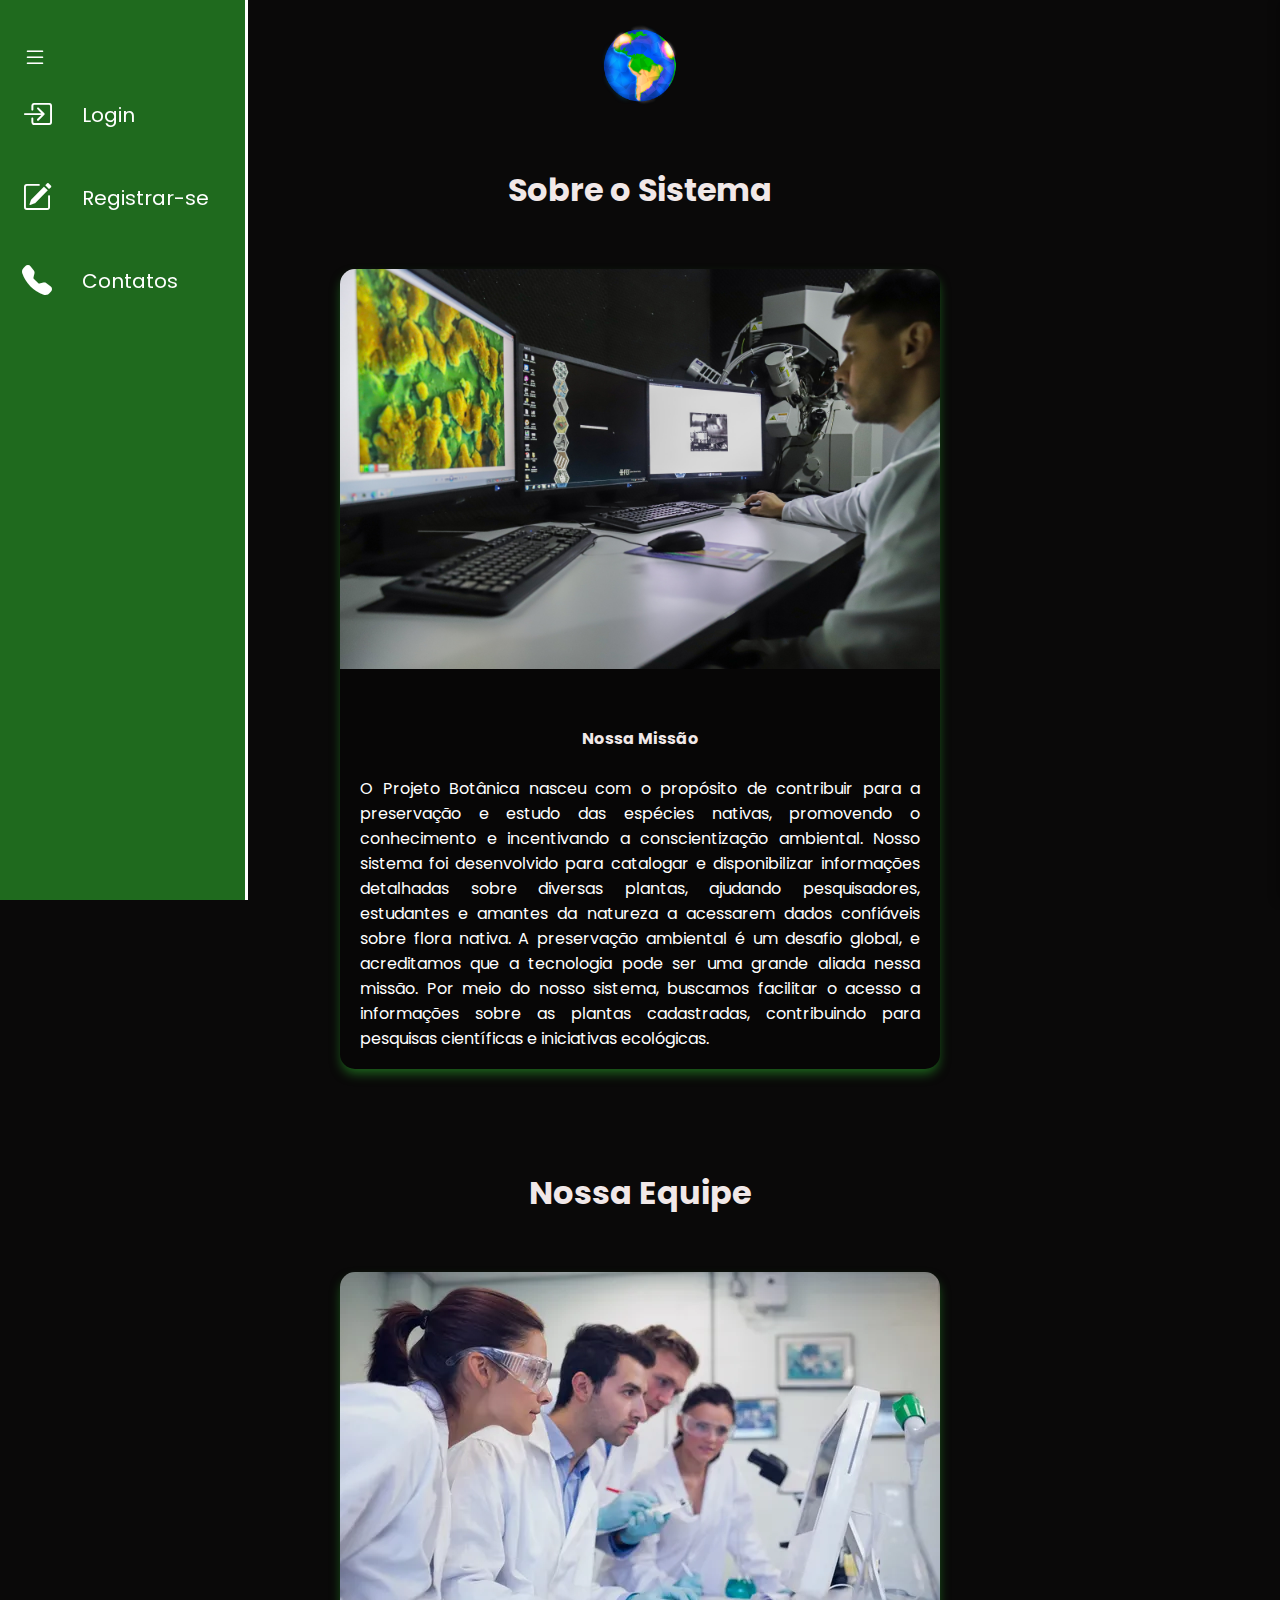
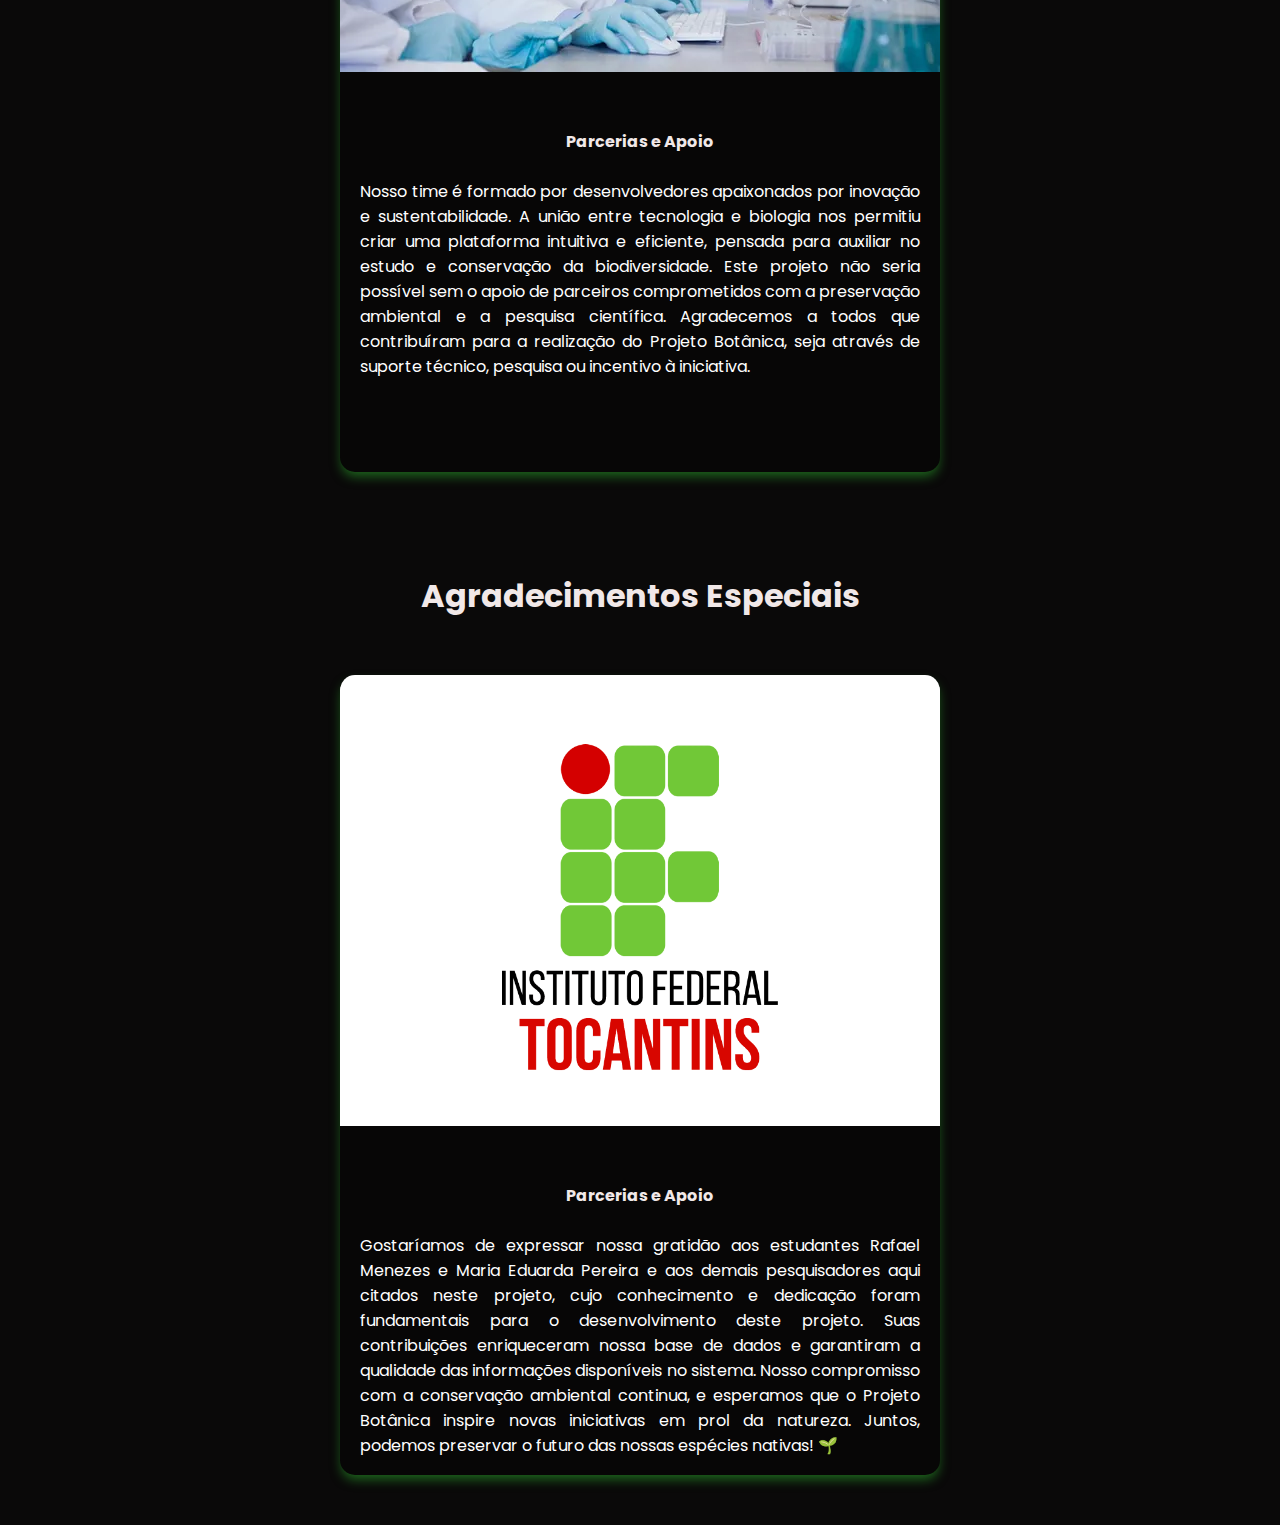
<file: index.html>
<!DOCTYPE html>
<html lang="pt-BR">
<head>
    <meta charset="UTF-8">
    <meta name="viewport" content="width=device-width, initial-scale=1.0">
    <title>Sobre o Projeto</title>
    <link rel="preconnect" href="https://fonts.googleapis.com">
    <link rel="preconnect" href="https://fonts.gstatic.com" crossorigin>
    <link href="https://fonts.googleapis.com/css2?family=Poppins:ital,wght@0,100;0,200;0,300;0,400;0,500;0,600;0,700;0,800;0,900;1,100;1,200;1,300;1,400;1,500;1,600;1,700;1,800;1,900&display=swap" rel="stylesheet">
    <link rel="stylesheet" href="https://cdn.jsdelivr.net/npm/bootstrap-icons@1.11.3/font/bootstrap-icons.min.css">
    <link rel="stylesheet" href="inicio.css">
</head>
<body>
<header>
    <nav class="menu-lateral">
        <div class="btn-expandir">
            <i class="bi bi-list"></i>
        </div>
        <ul>
            <li class="item-menu">
                <a href="pages/login.html">
                    <span class="icon"><i class="bi bi-box-arrow-in-right"></i></span>
                    <span class="texto">Login</span>
                </a>
            </li>
            <li class="item-menu">
                <a href="pages/cadastro.html">
                    <span class="icon"><i class="bi bi-pencil-square"></i></span>
                    <span class="texto">Registrar-se</span>
                </a>
            </li>               
            <li class="item-menu">
                <a href="#">
                    <span class="icon"><i class="bi bi-telephone-fill"></i></span>
                    <span class="texto">Contatos</span>
                </a>
            </li>
        </ul>
    </nav>
</header>
<img src="icons/outralogo.png" alt="Logo" class="logo">
    <h1>Sobre o Sistema</h1>
    <section> 
        <div class="card card1">
            <img src="assets/imgsistema.jpg" alt="Girassol">
            <h2>Nossa Missão</h2>
            <p>
                O Projeto Botânica nasceu com o propósito de contribuir para a preservação e estudo das espécies nativas, promovendo o conhecimento e incentivando a conscientização ambiental. Nosso sistema foi desenvolvido para catalogar e 
                disponibilizar informações detalhadas sobre diversas plantas, ajudando pesquisadores, estudantes e amantes da natureza a acessarem dados confiáveis sobre flora nativa.
                A preservação ambiental é um desafio global, e acreditamos que a tecnologia pode ser uma grande aliada nessa missão. Por meio do nosso sistema, buscamos facilitar o acesso a informações sobre as plantas cadastradas,
                contribuindo para pesquisas científicas e iniciativas ecológicas.
            </p>
        </div>
        <h1>Nossa Equipe</h1>
        <div class="card card2">
            <img src="assets/pesquisadores.jpg" alt="Girassol">
            <h2>Parcerias e Apoio</h2>
            <p>
                Nosso time é formado por desenvolvedores apaixonados por inovação e sustentabilidade. A união entre tecnologia e biologia nos permitiu criar uma plataforma intuitiva e eficiente,
                pensada para auxiliar no estudo e conservação da biodiversidade. Este projeto não seria possível sem o apoio de parceiros comprometidos com a preservação ambiental e a pesquisa científica. 
                Agradecemos a todos que contribuíram para a realização do Projeto Botânica, seja através de suporte técnico, pesquisa ou incentivo à iniciativa.
            </p>
        </div>
        <h1>Agradecimentos Especiais</h1>
        <div class="card card3">
            <img src="assets/ifto.webp" alt="Girassol">
            <h2>Parcerias e Apoio</h2>
            <p>
                Gostaríamos de expressar nossa gratidão aos estudantes Rafael Menezes e Maria Eduarda Pereira e aos demais pesquisadores aqui citados neste projeto, cujo conhecimento e dedicação foram fundamentais para o desenvolvimento deste projeto. 
                Suas contribuições enriqueceram nossa base de dados e garantiram a qualidade das informações disponíveis no sistema. Nosso compromisso com a conservação ambiental continua,
                e esperamos que o Projeto Botânica inspire novas iniciativas em prol da natureza. Juntos, podemos preservar o futuro das nossas espécies nativas! 🌱
            </p>
        </div>
    <section>
        <aside id="contatos-aside" class="aside-contatos">
            <div class="aside-content">
                <span id="close-aside" class="close-btn">&times;</span>
                <h2>Entre em Contato</h2>
                <p>Email: botanica@projeto.com</p>
                <p>Telefone: (63) 4002-8922</p>
                <p>Redes sociais: @botanica_ambiental</p>
            </div>
        </aside>
        <script>
            document.addEventListener("DOMContentLoaded", function () {
                const contatosLink = document.querySelector('.item-menu a .bi-telephone-fill').parentElement; 
                const asideContatos = document.getElementById("contatos-aside");
                const closeAside = document.getElementById("close-aside");
        
                contatosLink.addEventListener("click", function (event) {
                    event.preventDefault();
                    asideContatos.classList.toggle("active");
                });
        
                closeAside.addEventListener("click", function () {
                    asideContatos.classList.remove("active");
                });
        
                document.addEventListener("click", function (event) {
                    if (!asideContatos.contains(event.target) && !contatosLink.contains(event.target)) {
                        asideContatos.classList.remove("active");
                    }
                });
            });
        </script>   
</body>
</html>
</file>
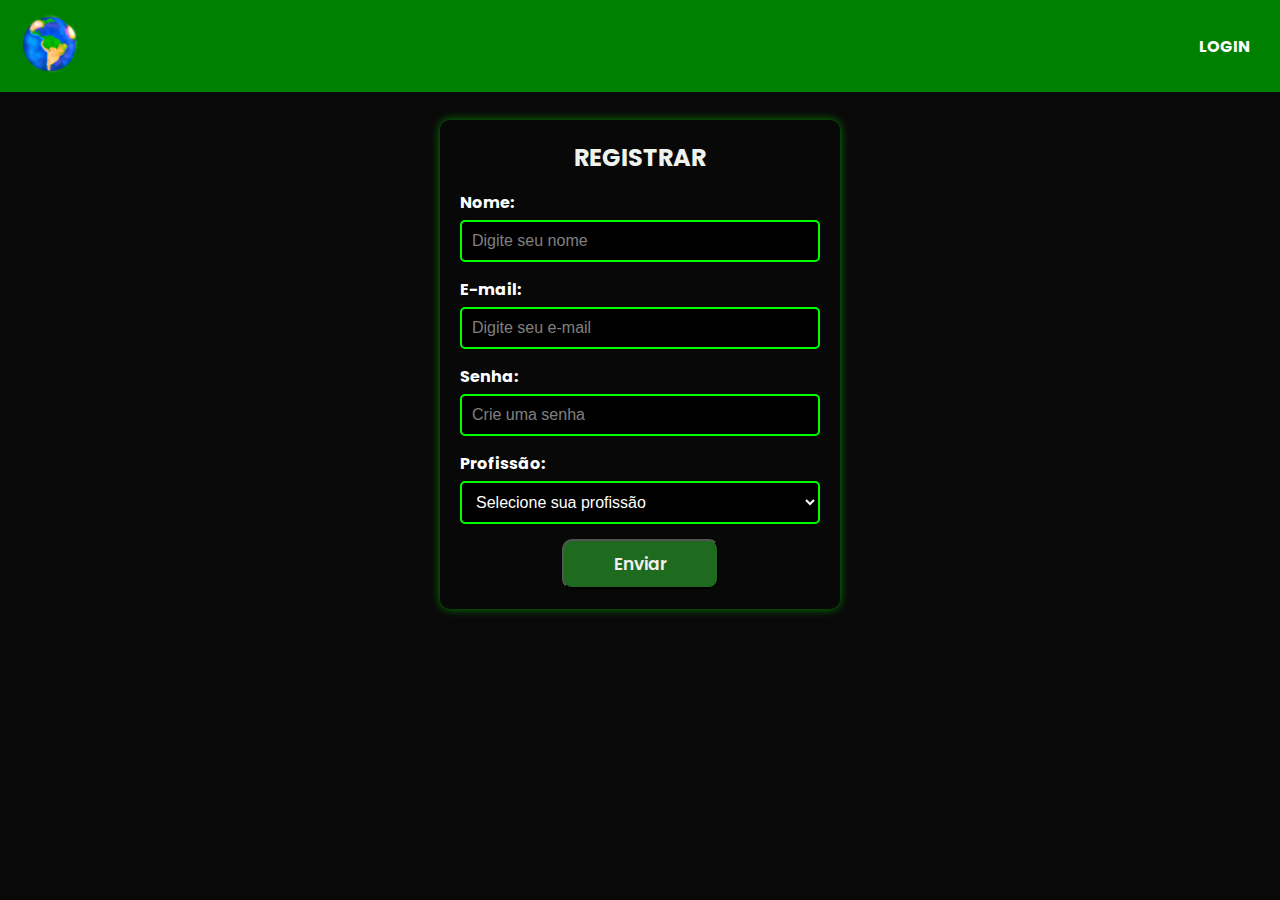
<file: pages/cadastro.html>
<!DOCTYPE html>
<html lang="pt-br">
<head>
    <meta charset="UTF-8">
    <meta name="viewport" content="width=device-width, initial-scale=1.0">
    <title>Registrar-se</title>
    <link rel="preconnect" href="https://fonts.googleapis.com">
    <link rel="preconnect" href="https://fonts.gstatic.com" crossorigin>
    <link href="https://fonts.googleapis.com/css2?family=Poppins:ital,wght@0,100;0,200;0,300;0,400;0,500;0,600;0,700;0,800;0,900;1,100;1,200;1,300;1,400;1,500;1,600;1,700;1,800;1,900&display=swap" rel="stylesheet">
    <link rel="stylesheet" href="../styles/cadastroLogin.css">
</head>
<body>

    <div class="navbar">
        <img src="../icons/outralogo.png" alt="Logo" class="logo">
        <div class="menu">
            <a href="login.html">Login</a>
        </div>
    </div>

    <div class="content">
        <div class="form-container">
            <h2>REGISTRAR</h2>
            <form action="./login.html" method="get">
                <div class="form-group">
                    <label for="nome">Nome:</label>
                    <input type="text" id="nome" name="nome" placeholder="Digite seu nome" required>
                </div>

                <div class="form-group">
                    <label for="email">E-mail:</label>
                    <input type="email" id="email" name="email" placeholder="Digite seu e-mail" required>
                </div>

                <div class="form-group">
                    <label for="senha">Senha:</label>
                    <input type="password" id="senha" placeholder="Crie uma senha">
                </div> 

                <div class="form-group">
                    <label for="profissao">Profissão:</label>
                    <select id="profissao" name="profissao" required>
                        <option value="" disabled selected>Selecione sua profissão</option>
                        <option value="biologo">Biologo</option>
                        <option value="cientista">Cientista</option>
                        <option value="pesquisador">Pesquisador</option>
                        <option value="desenvolvedor">Desenvolvedor</option>
                        <option value="visitante">Visitante</option>
                    </select>
                </div>
                <button class="botao">Enviar</button>
            </form>
        </div>
    </div>
</body>
</html>
</file>
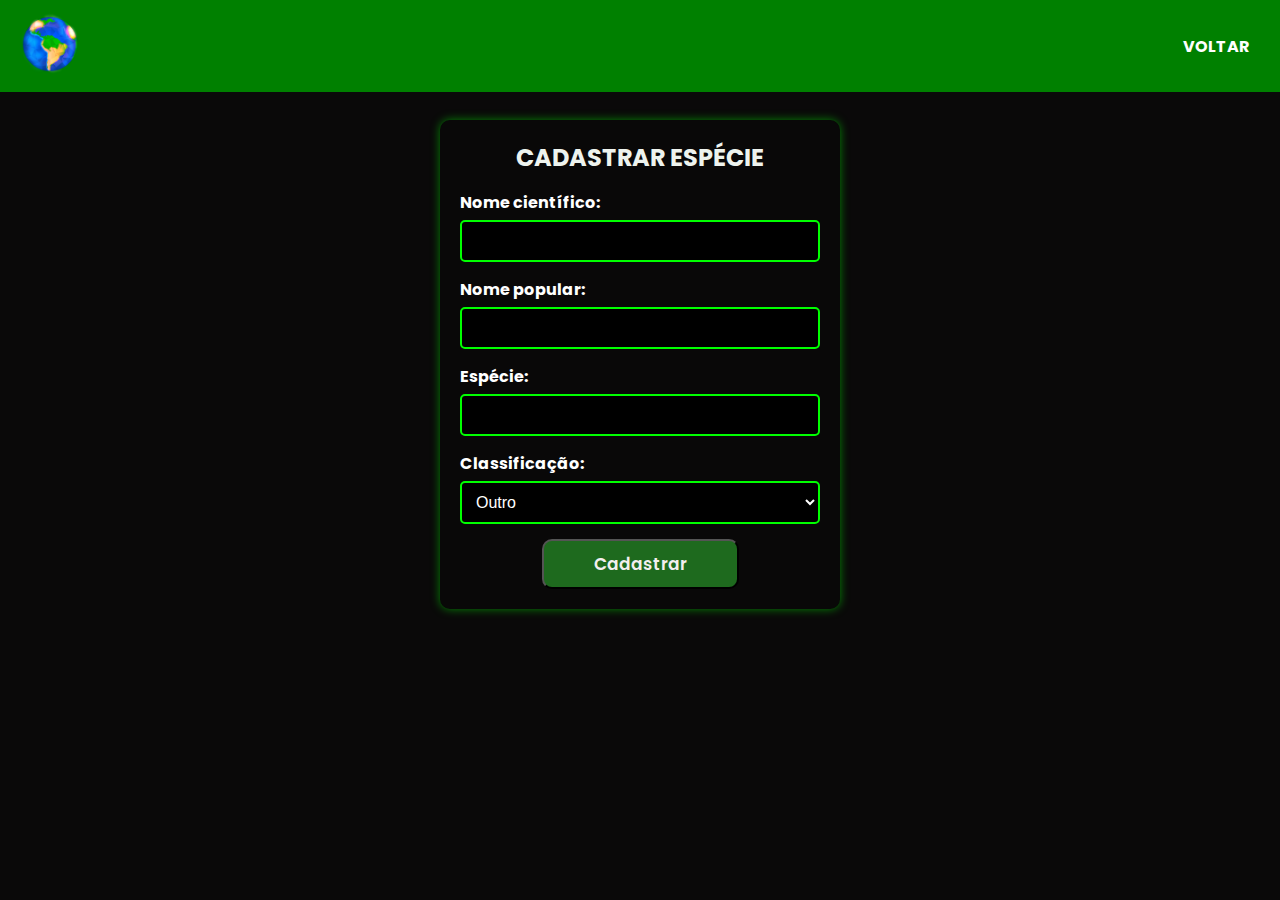
<file: pages/cadPlantas.html>
<!DOCTYPE html>
<html lang="pt-br">
<head>
    <meta charset="UTF-8">
    <meta name="viewport" content="width=device-width, initial-scale=1.0">
    <title>CADASTRAR ESPÉCIE</title>
    <link rel="preconnect" href="https://fonts.googleapis.com">
    <link rel="preconnect" href="https://fonts.gstatic.com" crossorigin>
    <link href="https://fonts.googleapis.com/css2?family=Poppins:ital,wght@0,100;0,200;0,300;0,400;0,500;0,600;0,700;0,800;0,900;1,100;1,200;1,300;1,400;1,500;1,600;1,700;1,800;1,900&display=swap" rel="stylesheet">
    <link rel="stylesheet" href="../styles/cadastroLogin.css">
</head>
<body>

    <div class="navbar">
        <img src="../icons/outralogo.png" alt="Logo" class="logo">
        <div class="menu">
            <a href="./main.html">voltar</a>
        </div>
    </div>

    <div class="content">
        <div class="form-container">
            <h2>CADASTRAR ESPÉCIE</h2>
            <form action="./main.html" method="get">
                <div class="form-group">
                    <label for="nome-cientifico">Nome científico:</label>
                    <input type="text" id="nome" name="nome">
                </div>

                <div class="form-group">
                    <label for="nome-popular">Nome popular:</label>
                    <input type="text" id="popular" name="nome">
                </div>

                <div class="form-group">
                    <label for="especie">Espécie:</label>
                    <input type="text" id="espécie">
                </div> 

                <div class="form-group">
                    <label for="classificacao">Classificação:</label>
                    <select id="classificacao" name="classificacao">
                        <option value="briofita">Briófitas</option>
                        <option value="Pteridófitas ">Pteridófitas </option>
                        <option value="Gimnospermas ">Gimnospermas </option>
                        <option value="Angiospermas">Angiospermas</option>
                        <option value=""selected>Outro</option>
                    </select>
                </div>
                <button class="botao">Cadastrar</button>
            </form>
        </div>
    </div>
</body>
</html>
</file>
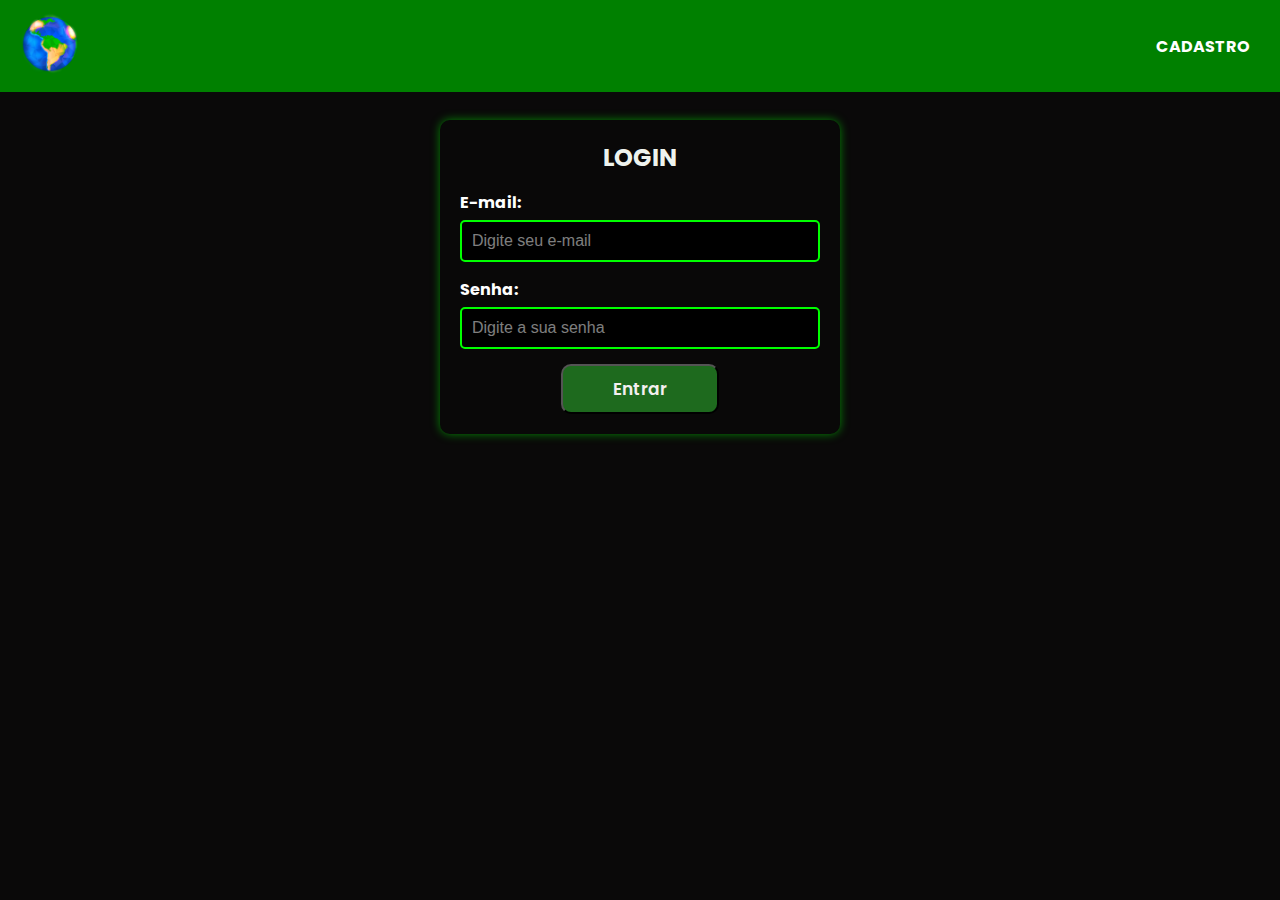
<file: pages/login.html>
<!DOCTYPE html>
<html lang="pt-br">
<head>
    <meta charset="UTF-8">
    <meta name="viewport" content="width=device-width, initial-scale=1.0">
    <title>Login Botânica</title>
    <link rel="preconnect" href="https://fonts.googleapis.com">
    <link rel="preconnect" href="https://fonts.gstatic.com" crossorigin>
    <link href="https://fonts.googleapis.com/css2?family=Poppins:ital,wght@0,100;0,200;0,300;0,400;0,500;0,600;0,700;0,800;0,900;1,100;1,200;1,300;1,400;1,500;1,600;1,700;1,800;1,900&display=swap" rel="stylesheet">
    <link rel="stylesheet" href="../styles/cadastroLogin.css">
</head>
<body>

    <div class="navbar">
        <img src="../icons/outralogo.png" alt="Logo" class="logo">
        <div class="menu">
            <a href="cadastro.html">CADASTRO</a>
        </div>
    </div>

    <div class="content">
        <div class="form-container">
            <h2>LOGIN</h2>
            <form action="#" method="POST">
                <div class="form-group">
                    <label for="email">E-mail:</label>
                    <input type="email" id="email" name="email" placeholder="Digite seu e-mail" required>
                </div>

                <div class="form-group">
                    <label for="senha">Senha:</label>
                    <input type="password" id="senha" placeholder="Digite a sua senha">
                </div>
                <button class="botao">
                    <a href="./main.html">Entrar</a>
                </button>
            </form>
        </div>
    </div>

</body>
</html>
</file>
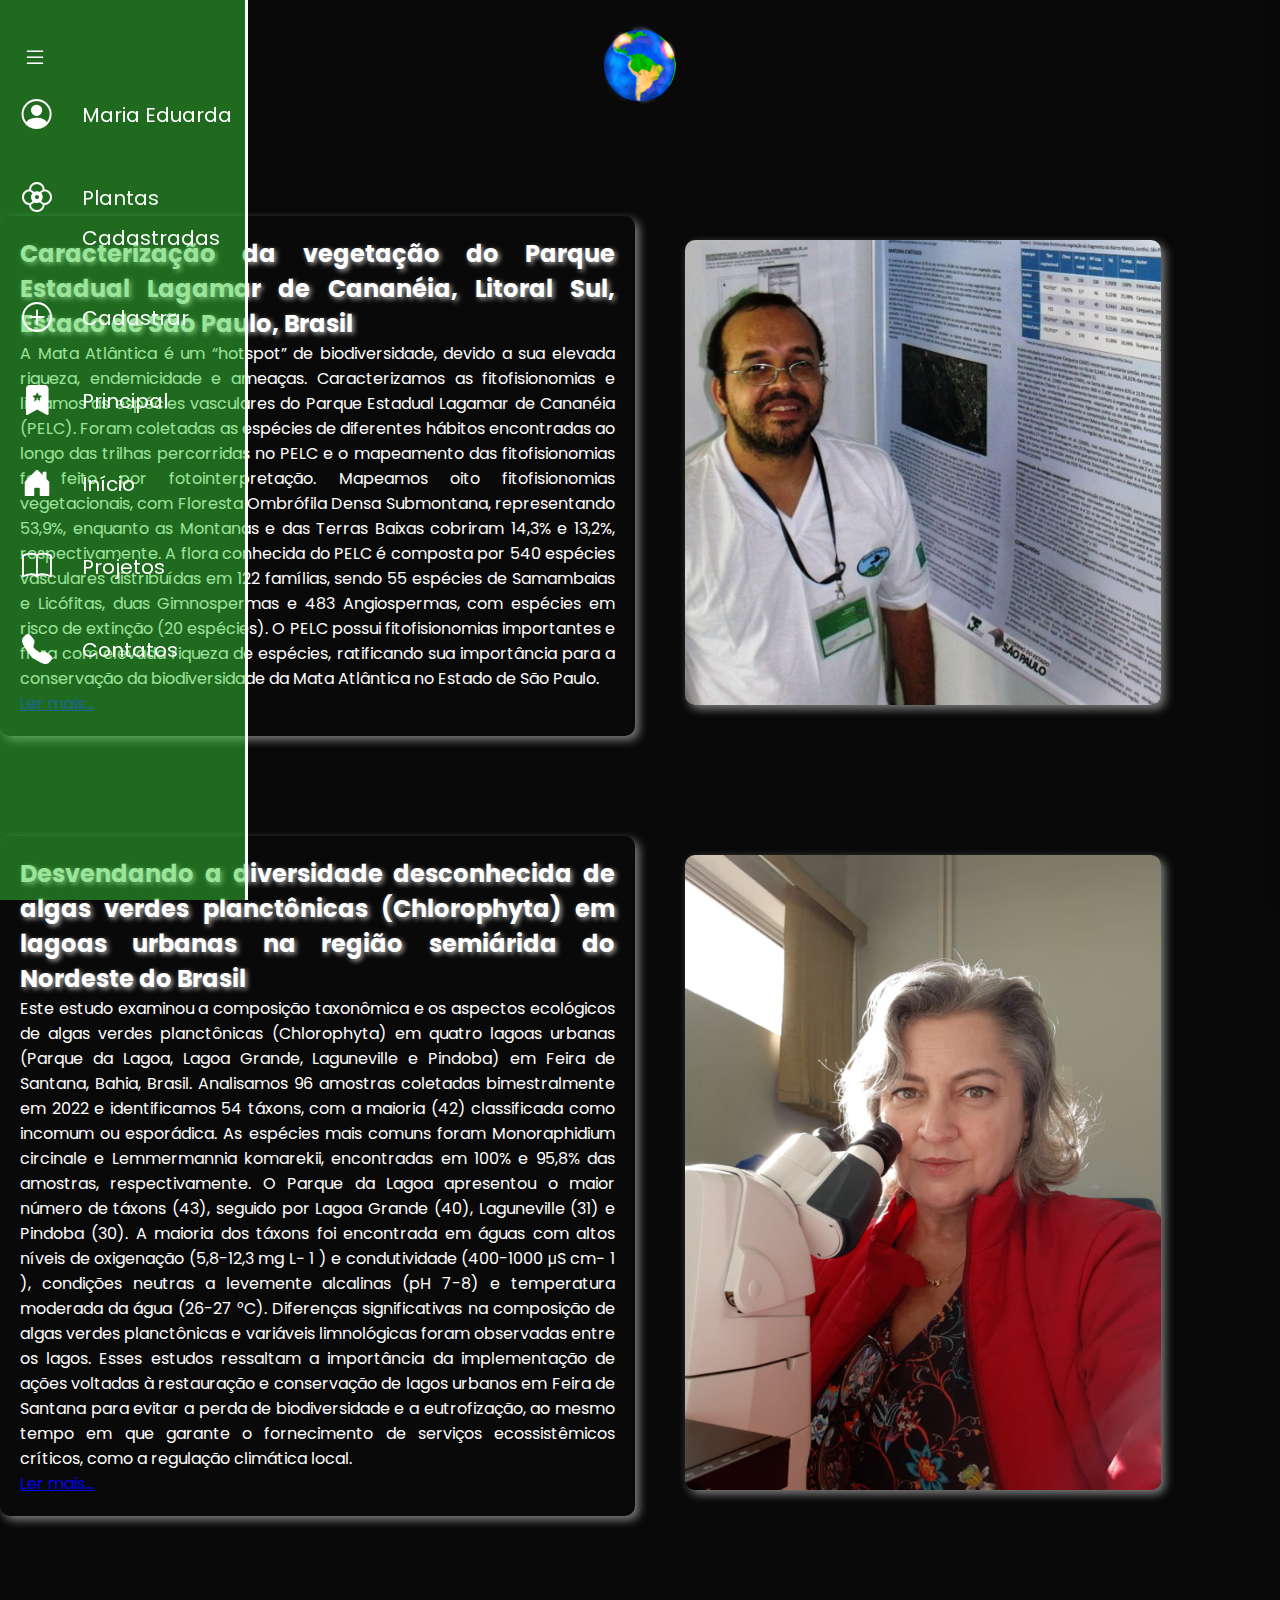
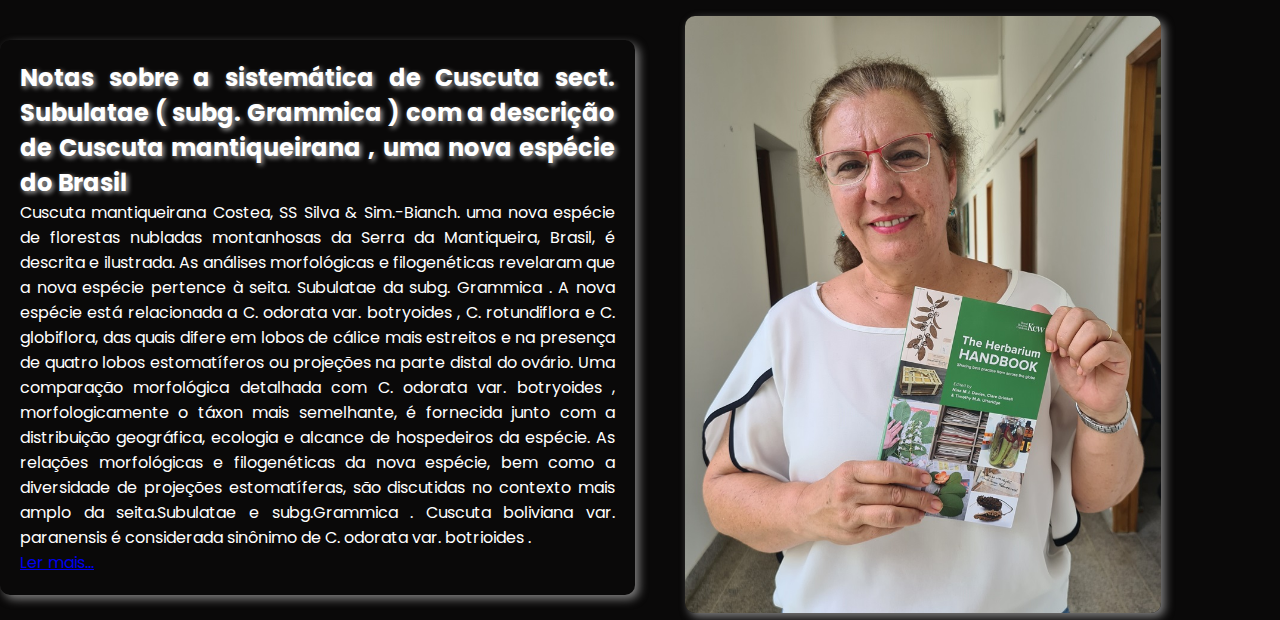
<file: pages/pesquisas.html>
<!DOCTYPE html>
<html lang="pt-br">
<head>
    <meta charset="UTF-8">
    <meta name="viewport" content="width=device-width, initial-scale=1.0">
    <title>Pesquisas Botânica</title>
    <link rel="preconnect" href="https://fonts.googleapis.com">
    <link rel="preconnect" href="https://fonts.gstatic.com" crossorigin>
    <link href="https://fonts.googleapis.com/css2?family=Poppins:ital,wght@0,100;0,200;0,300;0,400;0,500;0,600;0,700;0,800;0,900;1,100;1,200;1,300;1,400;1,500;1,600;1,700;1,800;1,900&display=swap" rel="stylesheet">
    <link rel="stylesheet" href="https://cdn.jsdelivr.net/npm/bootstrap-icons@1.11.3/font/bootstrap-icons.min.css">
    <link rel="stylesheet" href="../styles/pesquisa.css">
</head>
<body>
    <header>
        <img src="../icons/outralogo.png" alt="Logo" class="logo">
        <nav class="menu-lateral">
            <div class="btn-expandir">
                <i class="bi bi-list"></i>
            </div>
            <ul>
                <li class="item-menu">
                    <a href="#">
                        <span class="icon"><i class="bi bi-person-circle"></i></span>
                        <span class="texto">Maria Eduarda</span>
                    </a>
                </li>
                <li class="item-menu drop-hover">
                    <a href="#" class="menu-toggle">
                        <span class="icon"><i class="bi bi-flower2"></i></span>
                        <span class="texto">Plantas Cadastradas</span>
                    </a>
                    <ul class="drop">
                        <li><a href="planta1.html" class="submenu">Planta 1</a></li>
                        <li><a href="planta2.html" class="submenu">Planta 2</a></li>
                        <li><a href="planta3.html" class="submenu">Planta 3</a></li>
                        <li><a href="planta4.html" class="submenu">Planta 4</a></li>
                        <li><a href="planta5.html" class="submenu">Planta 5</a></li>
                    </ul>
                </li>
                <li class="item-menu">
                    <a href="./cadPlantas.html">
                        <span class="icon"><i class="bi bi-plus-circle"></i></span>
                        <span class="texto">Cadastrar</span>
                    </a>
                </li>
                    <li class="item-menu">
                        <a href="main.html">
                            <span class="icon"><i class="bi bi-bookmark-star-fill"></i></span>
                            <span class="texto">Principal</span>
                        </a>
                    </li>
                </li>
                <li class="item-menu">
                    <a href="../index.html">
                        <span class="icon"><i class="bi bi-house-door-fill"></i></span>
                        <span class="texto">Início</span>
                    </a>
                </li>                            
                <li class="item-menu">
                    <a href="../pages/pesquisas.html">
                        <span class="icon"><i class="bi bi-book"></i></span>
                        <span class="texto">Projetos</span>
                    </a>
                </li>
                <li class="item-menu">
                    <a href="#">
                        <span class="icon"><i class="bi bi-telephone-fill"></i></span>
                        <span class="texto">Contatos</span>
                    </a>
                </li>
            </ul>
        </nav>
    </header>
<article class="pesquisas">
    <div class="pesquisa-container">
        <div class="text-pesquisa">
            <h2>Caracterização da vegetação do Parque Estadual Lagamar de Cananéia, Litoral Sul, Estado de São Paulo, Brasil</h2>
            <p>A Mata Atlântica é um “hotspot” de biodiversidade, devido a sua elevada riqueza, endemicidade e ameaças. Caracterizamos as fitofisionomias e listamos as espécies vasculares do Parque Estadual Lagamar de Cananéia (PELC). Foram coletadas as espécies de diferentes hábitos encontradas ao longo das trilhas percorridas no PELC e o mapeamento das fitofisionomias foi feito por fotointerpretação. Mapeamos oito fitofisionomias vegetacionais, com Floresta Ombrófila Densa Submontana, representando 53,9%, enquanto as Montanas e das Terras Baixas cobriram 14,3% e 13,2%, respectivamente. A flora conhecida do PELC é composta por 540 espécies vasculares distribuídas em 122 famílias, sendo 55 espécies de Samambaias e Licófitas, duas Gimnospermas e 483 Angiospermas, com espécies em risco de extinção (20 espécies). O PELC possui fitofisionomias importantes e flora com elevada riqueza de espécies, ratificando sua importância para a conservação da biodiversidade da Mata Atlântica no Estado de São Paulo.</p>
            <a href="https://www.scielo.br/j/hoehnea/a/7Y8vvNRDrMKsX788mXvBrPs/?lang=pt" target="_blank">Ler mais...</a>
        </div>
        <div class="img-pesquisa">
            <img src="../assets/claudiodmoura.png" alt="Claudio de Moura">
        </div>
    </div>
    <div class="pesquisa-container">
        <div class="text-pesquisa">
            <h2>Desvendando a diversidade desconhecida de algas verdes planctônicas (Chlorophyta) em lagoas urbanas na região semiárida do Nordeste do Brasil</h2>
            <p>Este estudo examinou a composição taxonômica e os aspectos ecológicos de algas verdes planctônicas (Chlorophyta) em quatro lagoas urbanas (Parque da Lagoa, Lagoa Grande, Laguneville e Pindoba) em Feira de Santana, Bahia, Brasil. Analisamos 96 amostras coletadas bimestralmente em 2022 e identificamos 54 táxons, com a maioria (42) classificada como incomum ou esporádica. As espécies mais comuns foram Monoraphidium circinale e Lemmermannia komarekii, encontradas em 100% e 95,8% das amostras, respectivamente. O Parque da Lagoa apresentou o maior número de táxons (43), seguido por Lagoa Grande (40), Laguneville (31) e Pindoba (30). A maioria dos táxons foi encontrada em águas com altos níveis de oxigenação (5,8-12,3 mg L− 1 ) e condutividade (400-1000 μS cm− 1 ), condições neutras a levemente alcalinas (pH 7-8) e temperatura moderada da água (26-27 °C). Diferenças significativas na composição de algas verdes planctônicas e variáveis ​​limnológicas foram observadas entre os lagos. Esses estudos ressaltam a importância da implementação de ações voltadas à restauração e conservação de lagos urbanos em Feira de Santana para evitar a perda de biodiversidade e a eutrofização, ao mesmo tempo em que garante o fornecimento de serviços ecossistêmicos críticos, como a regulação climática local.</p>
            <a href="https://www.scielo.br/j/aabc/a/Dx9SmnJPFgVNW3rwQKjvv5h/?lang=en">Ler mais...</a>
        </div>
        <div class="img-pesquisa">
            <img src="../assets/tucci.gif" alt="Andrea Tucci">
        </div>
    </div>
    <div class="pesquisa-container">
        <div class="text-pesquisa">
            <h2>Notas sobre a sistemática de Cuscuta sect. Subulatae ( subg. Grammica ) com a descrição de Cuscuta mantiqueirana , uma nova espécie do Brasil</h2>
            <p>Cuscuta mantiqueirana Costea, SS Silva & Sim.-Bianch. uma nova espécie de florestas nubladas montanhosas da Serra da Mantiqueira, Brasil, é descrita e ilustrada. As análises morfológicas e filogenéticas revelaram que a nova espécie pertence à seita. Subulatae da subg. Grammica . A nova espécie está relacionada a C. odorata var. botryoides , C. rotundiflora e C. globiflora, das quais difere em lobos de cálice mais estreitos e na presença de quatro lobos estomatíferos ou projeções na parte distal do ovário. Uma comparação morfológica detalhada com C. odorata var. botryoides , morfologicamente o táxon mais semelhante, é fornecida junto com a distribuição geográfica, ecologia e alcance de hospedeiros da espécie. As relações morfológicas e filogenéticas da nova espécie, bem como a diversidade de projeções estomatíferas, são discutidas no contexto mais amplo da seita.Subulatae e subg.Grammica . Cuscuta boliviana var. paranensis é considerada sinônimo de C. odorata var. botrioides .</p>
            <a href="https://phytokeys.pensoft.net/article/69037/">Ler mais...</a>
        </div>
        <div class="img-pesquisa">
            <img src="../assets/rosangela-simao-bianchini.jpg" alt="Rosangela Simão Bianchini">
        </div>
    </div>      
</article> 
    <script>
        document.addEventListener("DOMContentLoaded", function() {
            const toggles = document.querySelectorAll(".menu-toggle");
        
            toggles.forEach(toggle => {
                toggle.addEventListener("click", function(event) {
                    event.preventDefault(); // Evita redirecionamento do link
                    
                    const dropMenu = this.nextElementSibling; // Seleciona o submenu correspondente
                    
                    // Fecha todos os outros submenus antes de abrir o clicado
                    document.querySelectorAll(".drop").forEach(menu => {
                        if (menu !== dropMenu) {
                            menu.classList.remove("active");
                        }
                    });
        
                    dropMenu.classList.toggle("active");
                });
            });
        
            // Fecha o submenu ao clicar fora
            document.addEventListener("click", function(event) {
                if (!event.target.closest(".drop-hover")) {
                    document.querySelectorAll(".drop").forEach(menu => {
                        menu.classList.remove("active");
                    });
                }
            });
        });
        </script>
        <aside id="contatos-aside" class="aside-contatos">
            <div class="aside-content">
                <span id="close-aside" class="close-btn">&times;</span>
                <h2>Entre em Contato</h2>
                <p>Email: botanica@projeto.com</p>
                <p>Telefone: (63) 4002-8922</p>
                <p>Redes sociais: @botanica_ambiental</p>
            </div>
        </aside>
        <script>
            document.addEventListener("DOMContentLoaded", function () {
                const contatosLink = document.querySelector('.item-menu a .bi-telephone-fill').parentElement; 
                const asideContatos = document.getElementById("contatos-aside");
                const closeAside = document.getElementById("close-aside");
        
                contatosLink.addEventListener("click", function (event) {
                    event.preventDefault();
                    asideContatos.classList.toggle("active");
                });
        
                closeAside.addEventListener("click", function () {
                    asideContatos.classList.remove("active");
                });
        
                document.addEventListener("click", function (event) {
                    if (!asideContatos.contains(event.target) && !contatosLink.contains(event.target)) {
                        asideContatos.classList.remove("active");
                    }
                });
            });
        </script>                   
</body>
</html>
</file>
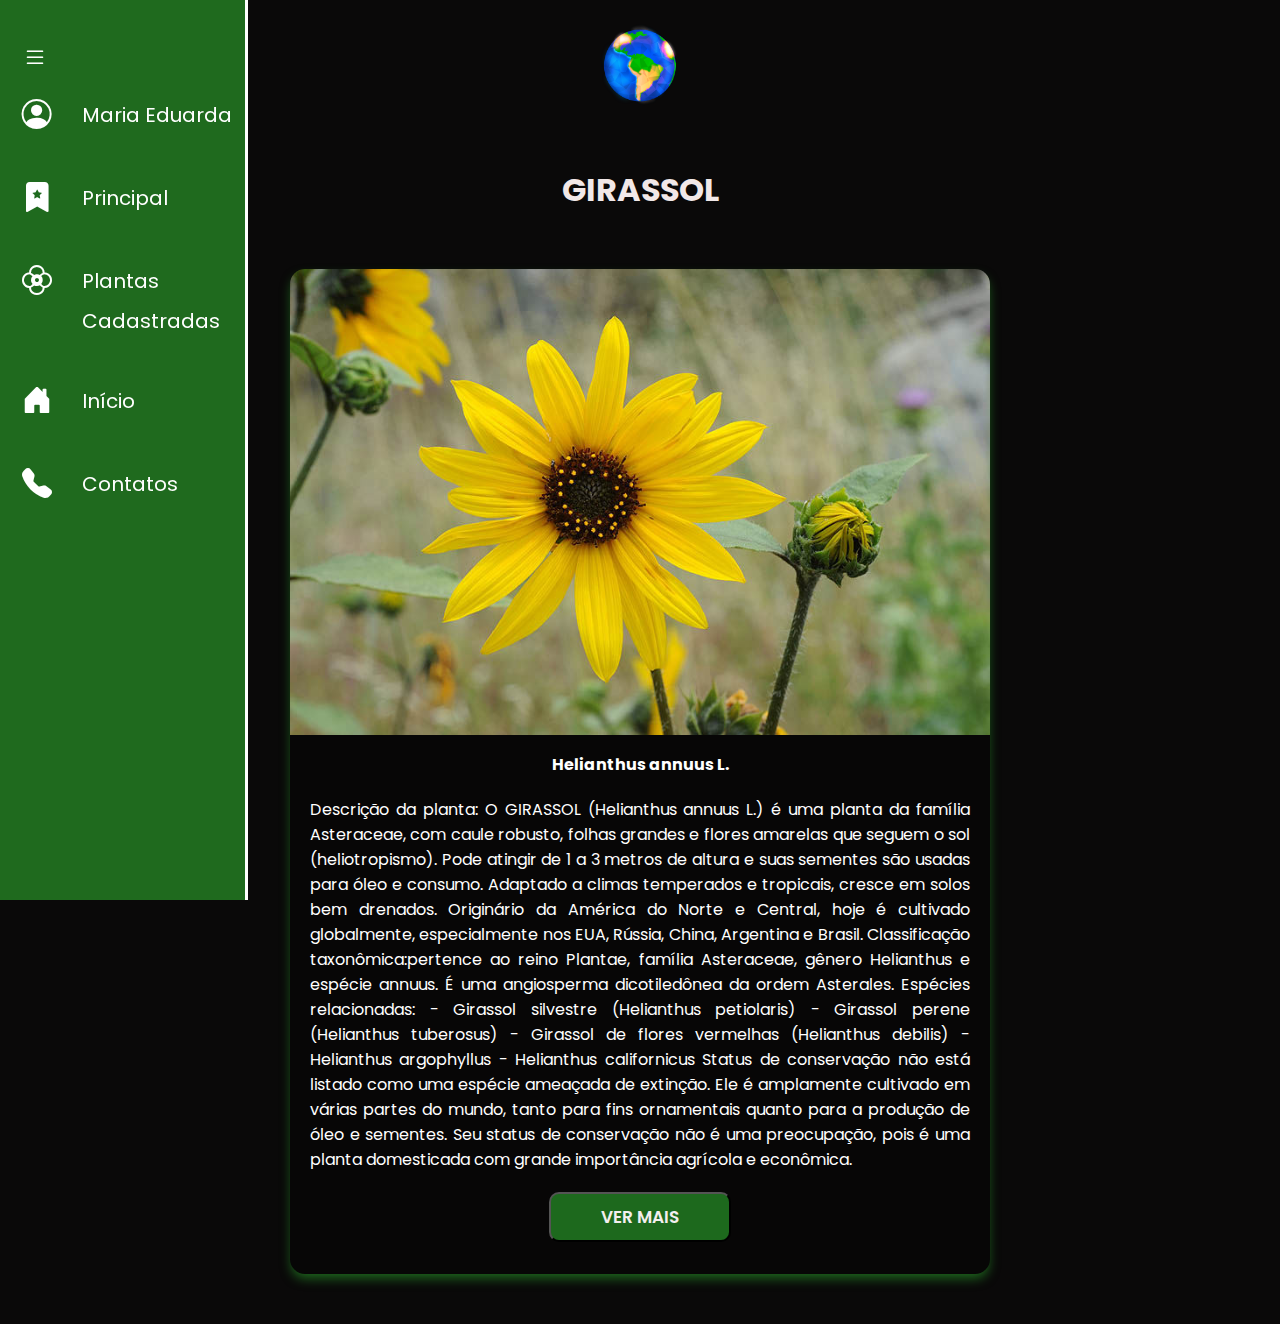
<file: pages/planta1.html>
<!DOCTYPE html>
<html lang="pt-br">
<head>
    <meta charset="UTF-8">
    <meta name="viewport" content="width=device-width, initial-scale=1.0">
    <title>Girassol</title>
    <link rel="preconnect" href="https://fonts.googleapis.com">
    <link rel="preconnect" href="https://fonts.gstatic.com" crossorigin>
    <link href="https://fonts.googleapis.com/css2?family=Poppins:ital,wght@0,100;0,200;0,300;0,400;0,500;0,600;0,700;0,800;0,900;1,100;1,200;1,300;1,400;1,500;1,600;1,700;1,800;1,900&display=swap" rel="stylesheet">
    <link rel="stylesheet" href="https://cdn.jsdelivr.net/npm/bootstrap-icons@1.11.3/font/bootstrap-icons.min.css">
    <link rel="stylesheet" href="../styles/plantas.css">
</head>
<body>
<header>
    <nav class="menu-lateral">
        <div class="btn-expandir">
            <i class="bi bi-list"></i>
        </div>
        <ul>
            <li class="item-menu">
                <a href="#">
                    <span class="icon"><i class="bi bi-person-circle"></i></span>
                    <span class="texto">Maria Eduarda</span>
                </a>
                <li class="item-menu">
                    <a href="./main.html">
                        <span class="icon"><i class="bi bi-bookmark-star-fill"></i></span>
                        <span class="texto">Principal</span>
                    </a>
                </li>
            </li>
            <li class="item-menu drop-hover">
                <a href="#" class="menu-toggle">
                    <span class="icon"><i class="bi bi-flower2"></i></span>
                    <span class="texto">Plantas Cadastradas</span>
                </a>
                <ul class="drop">
                    <li><a href="planta1.html" class="submenu">Planta 1</a></li>
                    <li><a href="planta2.html" class="submenu">Planta 2</a></li>
                    <li><a href="planta3.html" class="submenu">Planta 3</a></li>
                    <li><a href="planta4.html" class="submenu">Planta 4</a></li>
                    <li><a href="planta5.html" class="submenu">Planta 5</a></li>
                    <li><a href="planta6.html" class="submenu">Planta 6</a></li>
                </ul>
            </li>                
            <li class="item-menu">
                <a href="../index.html">
                    <span class="icon"><i class="bi bi-house-door-fill"></i></span>
                    <span class="texto">Início</span>
                </a>
            </li>
            <li class="item-menu">
                <a href="#">
                    <span class="icon"><i class="bi bi-telephone-fill"></i></span>
                    <span class="texto">Contatos</span>
                </a>
            </li>
        </ul>
    </nav>
</header>
<img src="../icons/outralogo.png" alt="Logo" class="logo">
    <h1>GIRASSOL</h1>
    <section1> 
        <div class="card card1">
            <img src="../assets/girassol.jpg" alt="Girassol">
            <h2>Helianthus annuus L.</h2>
            <p>
                Descrição da planta: O GIRASSOL (Helianthus annuus L.) é uma planta da família Asteraceae, com caule robusto, folhas grandes e flores amarelas que seguem o sol (heliotropismo). 
                Pode atingir de 1 a 3 metros de altura e suas sementes são usadas para óleo e consumo. Adaptado a climas temperados e tropicais, cresce em solos bem drenados. 
                Originário da América do Norte e Central, hoje é cultivado globalmente, especialmente nos EUA, Rússia, China, Argentina e Brasil. Classificação taxonômica:pertence ao reino Plantae, 
                família Asteraceae, gênero Helianthus e espécie annuus. É uma angiosperma dicotiledônea da ordem Asterales. Espécies relacionadas:

                - Girassol silvestre (Helianthus petiolaris)
                - Girassol perene (Helianthus tuberosus)
                - Girassol de flores vermelhas (Helianthus debilis)
                - Helianthus argophyllus
                - Helianthus californicus
                Status de conservação não está listado como uma espécie ameaçada de extinção. Ele é amplamente cultivado em várias partes do mundo, tanto para fins ornamentais quanto para a produção de óleo e sementes.
                Seu status de conservação não é uma preocupação, pois é uma planta domesticada com grande importância agrícola e econômica.
            </p>
            <button class="botao">
                <a href="https://brasilescola.uol.com.br/biologia/girassol.htm" target="_blank">VER MAIS</a>
            </button>
        </div>
    <section1>
    <script>
        document.addEventListener("DOMContentLoaded", function() {
            const toggles = document.querySelectorAll(".menu-toggle");
        
            toggles.forEach(toggle => {
                toggle.addEventListener("click", function(event) {
                    event.preventDefault(); // Evita redirecionamento do link
                    
                    const dropMenu = this.nextElementSibling; // Seleciona o submenu correspondente
                    
                    // Fecha todos os outros submenus antes de abrir o clicado
                    document.querySelectorAll(".drop").forEach(menu => {
                        if (menu !== dropMenu) {
                            menu.classList.remove("active");
                        }
                    });
        
                    dropMenu.classList.toggle("active");
                });
            });
        
            // Fecha o submenu ao clicar fora
            document.addEventListener("click", function(event) {
                if (!event.target.closest(".drop-hover")) {
                    document.querySelectorAll(".drop").forEach(menu => {
                        menu.classList.remove("active");
                    });
                }
            });
        });
        </script>   
</body>
</html>
</file>
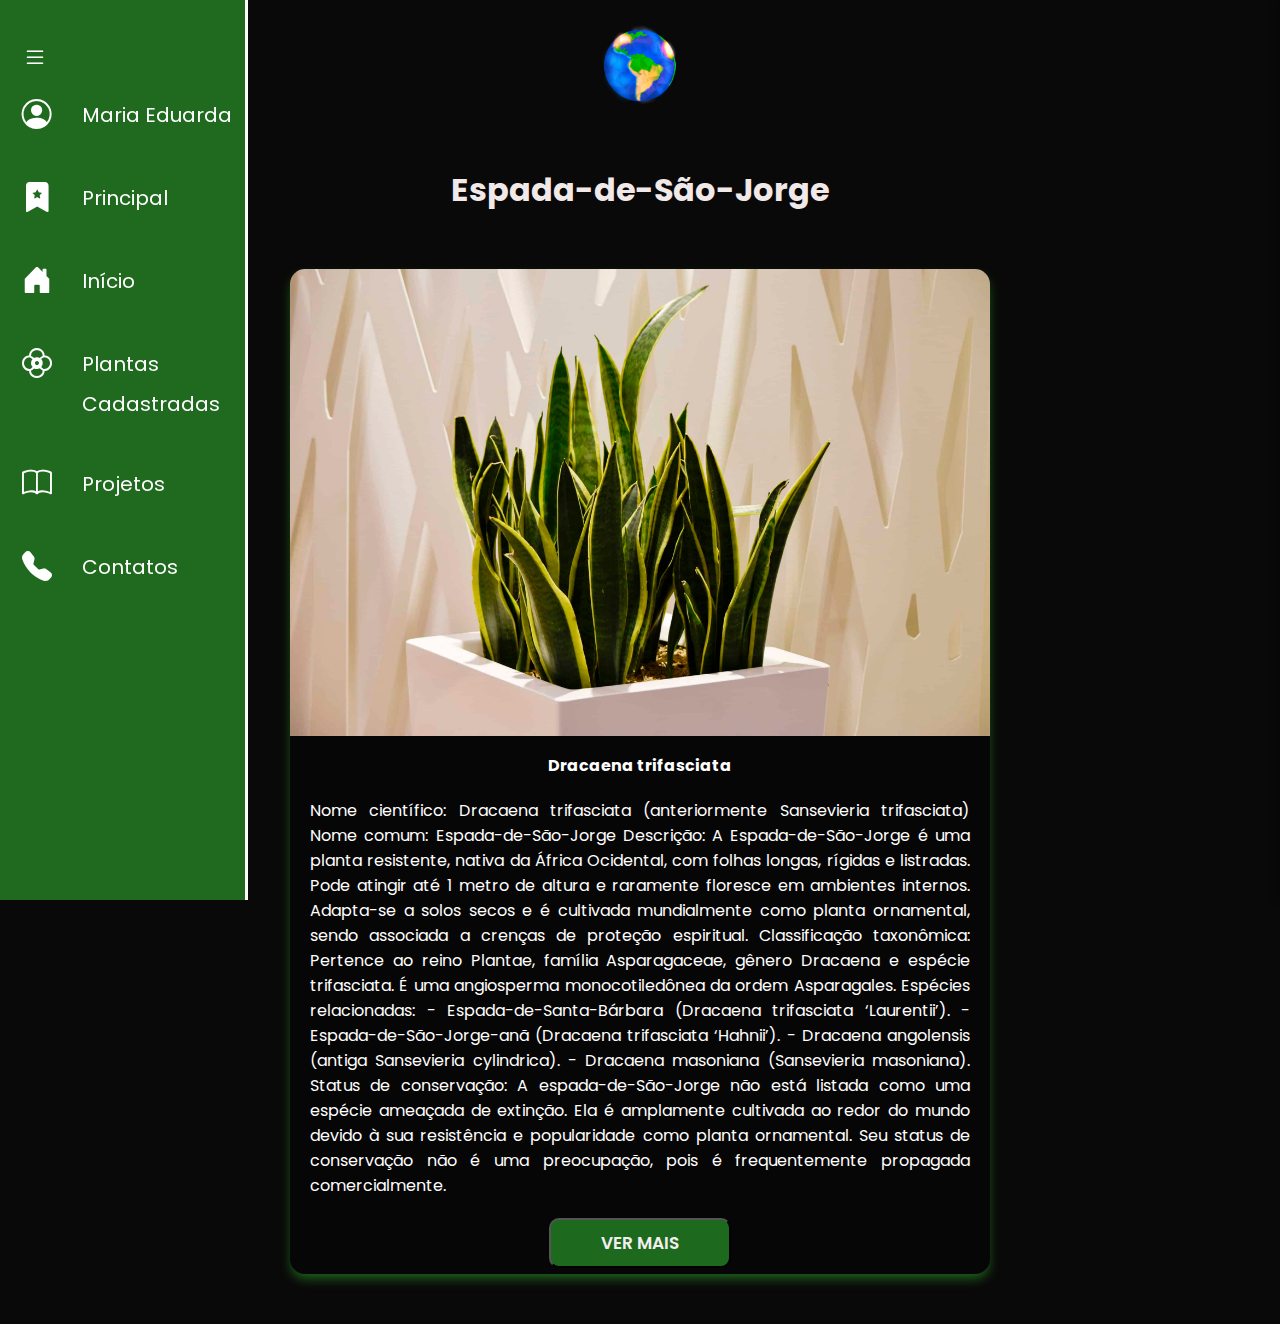
<file: pages/planta2.html>
<!DOCTYPE html>
<html lang="pt-br">
<head>
    <meta charset="UTF-8">
    <meta name="viewport" content="width=device-width, initial-scale=1.0">
    <title>Espada-de-São-Jorge</title>
    <link rel="preconnect" href="https://fonts.googleapis.com">
    <link rel="preconnect" href="https://fonts.gstatic.com" crossorigin>
    <link href="https://fonts.googleapis.com/css2?family=Poppins:ital,wght@0,100;0,200;0,300;0,400;0,500;0,600;0,700;0,800;0,900;1,100;1,200;1,300;1,400;1,500;1,600;1,700;1,800;1,900&display=swap" rel="stylesheet">
    <link rel="stylesheet" href="https://cdn.jsdelivr.net/npm/bootstrap-icons@1.11.3/font/bootstrap-icons.min.css">
    <link rel="stylesheet" href="../styles/plantas.css">
</head>
<body>
    <header>
        <img src="../icons/outralogo.png" alt="Logo" class="logo">
        <nav class="menu-lateral">
            <div class="btn-expandir">
                <i class="bi bi-list"></i>
            </div>
            <ul>
                <li class="item-menu">
                    <a href="#">
                        <span class="icon"><i class="bi bi-person-circle"></i></span>
                        <span class="texto">Maria Eduarda</span>
                    </a>
                    <li class="item-menu">
                        <a href="main.html">
                            <span class="icon"><i class="bi bi-bookmark-star-fill"></i></span>
                            <span class="texto">Principal</span>
                        </a>
                    </li>
                </li>
                <li class="item-menu">
                    <a href="../index.html">
                        <span class="icon"><i class="bi bi-house-door-fill"></i></span>
                        <span class="texto">Início</span>
                    </a>
                </li>
                <li class="item-menu drop-hover">
                    <a href="#" class="menu-toggle">
                        <span class="icon"><i class="bi bi-flower2"></i></span>
                        <span class="texto">Plantas Cadastradas</span>
                    </a>
                    <ul class="drop">
                        <li><a href="planta1.html" class="submenu">Planta 1</a></li>
                        <li><a href="planta2.html" class="submenu">Planta 2</a></li>
                        <li><a href="planta3.html" class="submenu">Planta 3</a></li>
                        <li><a href="planta4.html" class="submenu">Planta 4</a></li>
                        <li><a href="planta5.html" class="submenu">Planta 5</a></li>
                    </ul>
                </li>                            
                <li class="item-menu">
                    <a href="../pages/pesquisas.html">
                        <span class="icon"><i class="bi bi-book"></i></span>
                        <span class="texto">Projetos</span>
                    </a>
                </li>
                <li class="item-menu">
                    <a href="#">
                        <span class="icon"><i class="bi bi-telephone-fill"></i></span>
                        <span class="texto">Contatos</span>
                    </a>
                </li>
            </ul>
        </nav>
    </header>
    <h1>Espada-de-São-Jorge</h1>
    <section1> 
        <div class="card card2">
            <img src="../assets/Dracaena trifasciata.jpg" alt="Espada-de-São-Jorge">
            <h2>Dracaena trifasciata</h2>
            <p>  
                Nome científico: Dracaena trifasciata (anteriormente Sansevieria trifasciata)  
                Nome comum: Espada-de-São-Jorge  

                Descrição:  
                A Espada-de-São-Jorge é uma planta resistente, nativa da África Ocidental, com folhas longas, rígidas e listradas.
                Pode atingir até 1 metro de altura e raramente floresce em ambientes internos. Adapta-se a solos secos e é cultivada mundialmente como planta ornamental,
                sendo associada a crenças de proteção espiritual. Classificação taxonômica:  
                Pertence ao reino Plantae, família Asparagaceae, gênero Dracaena e espécie trifasciata. É uma angiosperma monocotiledônea da ordem Asparagales.  

                Espécies relacionadas:  
                - Espada-de-Santa-Bárbara (Dracaena trifasciata ‘Laurentii’).  
                - Espada-de-São-Jorge-anã (Dracaena trifasciata ‘Hahnii’). 
                - Dracaena angolensis (antiga Sansevieria cylindrica).  
                - Dracaena masoniana (Sansevieria masoniana).  

                Status de conservação:  
                A espada-de-São-Jorge não está listada como uma espécie ameaçada de extinção. Ela é amplamente cultivada ao redor do mundo devido à sua resistência e popularidade como planta ornamental.
                Seu status de conservação não é uma preocupação, pois é frequentemente propagada comercialmente. 
            </p>
            <button class="botao">
                <a href="https://pt.wikipedia.org/wiki/Dracaena_trifasciata" target="_blank">VER MAIS</a>
            </button>
        </div>
    <script>
        document.addEventListener("DOMContentLoaded", function() {
            const toggles = document.querySelectorAll(".menu-toggle");
        
            toggles.forEach(toggle => {
                toggle.addEventListener("click", function(event) {
                    event.preventDefault(); // Evita redirecionamento do link
                    
                    const dropMenu = this.nextElementSibling; // Seleciona o submenu correspondente
                    
                    // Fecha todos os outros submenus antes de abrir o clicado
                    document.querySelectorAll(".drop").forEach(menu => {
                        if (menu !== dropMenu) {
                            menu.classList.remove("active");
                        }
                    });
        
                    dropMenu.classList.toggle("active");
                });
            });
        
            // Fecha o submenu ao clicar fora
            document.addEventListener("click", function(event) {
                if (!event.target.closest(".drop-hover")) {
                    document.querySelectorAll(".drop").forEach(menu => {
                        menu.classList.remove("active");
                    });
                }
            });
        });
        </script>
<aside id="contatos-aside" class="aside-contatos">
    <div class="aside-content">
        <span id="close-aside" class="close-btn">&times;</span>
        <h2>Entre em Contato</h2>
        <p>Email: botanica@projeto.com</p>
        <p>Telefone: (63) 4002-8922</p>
        <p>Redes sociais: @botanica_ambiental</p>
    </div>
</aside>
<script>
    document.addEventListener("DOMContentLoaded", function () {
        const contatosLink = document.querySelector('.item-menu a .bi-telephone-fill').parentElement; 
        const asideContatos = document.getElementById("contatos-aside");
        const closeAside = document.getElementById("close-aside");

        contatosLink.addEventListener("click", function (event) {
            event.preventDefault();
            asideContatos.classList.toggle("active");
        });

        closeAside.addEventListener("click", function () {
            asideContatos.classList.remove("active");
        });

        document.addEventListener("click", function (event) {
            if (!asideContatos.contains(event.target) && !contatosLink.contains(event.target)) {
                asideContatos.classList.remove("active");
            }
        });
    });
</script>   
</body>
</html>
</file>
<file: inicio.css>
* {
    box-sizing: border-box;
    margin: 0;
    padding: 0;
    
}

body {
    margin: 0;
    font-family: 'Poppins', sans-serif;
    background-color: #0a0909;
    color: white;
}
section {
    display: flex;
    flex-direction: column;
    align-items: center; /* Para centralizar os cards na tela */
    justify-content: center;
}

.logo{
    width: 80px; 
    display: block;
    margin: auto;
    margin-top: 20px;
}

h1, h2{
    color:#f1e8e8;
    margin: 50px;
    margin-bottom: 5px;
    text-align: center;
}

.card {
    margin: 50px;
    background-color: #070606;
    width: 600px;
    height: 800px;
    border-radius: 15px;
    text-align: center;
    box-shadow: rgba(51, 204, 51, 0.5) 0px 6px 12px -2px;
}  

.card>h2{
    font-size: 16px;
    padding-top: none;
}

.card>p{
    font: 15px;
    padding: 20px 20px;
    text-align: justify;
}

.card>img{
    width: 100%;
    border-top-left-radius: 15px;
    border-top-right-radius: 15px;
    padding-bottom: 0;
}

nav.menu-lateral{
    width: 75px;
    height: 100%;
    background-color: rgba(51, 204, 51, 0.5);
    padding: 40px 0 40px 1%;
    box-shadow: 3px 0 0 #fff;
    position: fixed;
    top: 0;
    left: 0;
    overflow: hidden;
    transition: 0.5s;
}

nav.menu-lateral:hover{
    width: 245px;
}

.btn-expandir {
    width: 100%;
    padding-left: 10px;
}

.btn-expandir > i{
    color: #fff;
    font-size: 24px;
    cursor: pointer;
}

ul{
    height: 100%;
    list-style-type: none;
}
ul li.item-menu{
    transition: 0.5s;
}
ul li.item-menu:hover{
    background-color: #202020;
}

ul li.item-menu a{
    color:#fff;
    text-decoration: none;
    font-size: 20px;
    padding: 20px 4%;
    display: flex;
    line-height: 40px;
}

ul li.item-menu a .texto{
    margin-left: 30px;
}

ul li.item-menu a .icon > i{
    font-size: 30px;
}

.aside-contatos {
    position: fixed;
    right: -300px; /* Mantém fora da tela inicialmente */
    top: 0;
    width: 300px;
    height: 100vh;
    background: rgba(0, 128, 0, 0.9); /* Verde semi-transparente */
    transition: right 0.3s ease-in-out;
    box-shadow: -2px 0 10px rgba(0, 0, 0, 0.3);
    padding: 20px;
    color: white;
    z-index: 1000;
}

.aside-contatos.active {
    right: 0; /* Move para dentro da tela */
}

.close-btn {
    position: absolute;
    top: 10px;
    right: 20px;
    font-size: 24px;
    cursor: pointer;
    color: white;
}
</file>
<file: styles/cadastroLogin.css>
* {
    margin: 0;
    padding: 0;
    box-sizing: border-box;
}

body {
    font-family: 'Poppins', sans-serif;
    background-color: #0a0909; /* Fundo preto */
    color: white;
}

.navbar {
    background-color: #008000; /* Faixa verde */
    position: fixed;
    top: 0;
    width: 100%;
    display: flex;
    align-items: center;
    justify-content: space-between;
    padding: 10px 20px;
    z-index: 1000;
}

.logo {
    width: 60px;
    height: auto;
    margin-right: 50px;
}

.menu {
    display: flex;
    gap: 20px;
}

.menu a {
    color: white;
    text-decoration: none;
    font-weight: bold;
    text-transform: uppercase;
    padding: 10px;
    transition: 0.3s;
}

.menu a:hover {
    background-color: rgba(255, 255, 255, 0.2);
    border-radius: 5px;
}

.content {
    margin-top: 80px;
    text-align: center;
    padding: 20px;
}

/* Estilos do formulário */
.form-container {
    max-width: 400px;
    margin: 20px auto;
    padding: 20px;
    background-color: rgba(6, 7, 6, 0.2); /* Verde translúcido */
    border-radius: 10px;
    box-shadow: 0px 0px 10px rgba(0, 255, 0, 0.5);
}

.form-container h2 {
    margin-bottom: 15px;
    color: #eef3ee;
}

.form-group {
    margin-bottom: 15px;
    text-align: left;
}

.form-group label {
    display: block;
    margin-bottom: 5px;
    font-weight: bold;
}

.form-group input,
.form-group select {
    width: 100%;
    padding: 10px;
    border: 2px solid #00ff00;
    border-radius: 5px;
    background-color: black;
    color: white;
    font-size: 16px;
}

.form-group input::placeholder {
    color: rgba(255, 255, 255, 0.5);
}

.botao{
    font-size: 17px;
    padding: 10px 50px;
    background-color: rgba(51, 204, 51, 0.5);
    color: #f3efef;
    border-radius: 10px;
    font-weight: 600;
    transition: 0.5s background;
    cursor: pointer;
    font-family: 'Poppins', sans-serif;
}

.botao > a{
    text-decoration: none;
    color: #f3efef
}
.botao:hover{
    background: #333333;
}

a{
    color:#f1e8e8
}
</file>
<file: styles/pesquisa.css>
* {
    box-sizing: border-box;
    margin: 0;
    padding: 0;
    
}

body {
    margin: 0;
    font-family: 'Poppins', sans-serif;
    background-color: #0a0909;
    color: white;
}
.logo{
    width: 80px; 
    display: block;
    margin: auto;
    margin-top: 20px;

}

h1{
    color:#f1e8e8;
    margin: 50px;
    margin-bottom: 5px;
    text-align: center;
}

nav.menu-lateral{
    width: 75px;
    height: 100%;
    background-color: rgba(51, 204, 51, 0.5);
    padding: 40px 0 40px 1%;
    box-shadow: 3px 0 0 #fff;
    position: fixed;
    top: 0;
    left: 0;
    overflow: hidden;
    transition: 0.5s;
}

nav.menu-lateral:hover{
    width: 245px;
}

.btn-expandir {
    width: 100%;
    padding-left: 10px;
}

.btn-expandir > i{
    color: #fff;
    font-size: 24px;
    cursor: pointer;
}

ul{
    height: 100%;
    list-style-type: none;
}
ul li.item-menu{
    transition: 0.5s;
}
ul li.item-menu:hover{
    background-color: #202020;
}

ul li.item-menu a{
    color:#fff;
    text-decoration: none;
    font-size: 20px;
    padding: 20px 4%;
    display: flex;
    line-height: 40px;
}

ul li.item-menu a .texto{
    margin-left: 30px;
}

ul li.item-menu a .icon > i{
    font-size: 30px;
}

.drop {
    display: none; /* Inicia oculto */
    position: relative; /* Mantém o submenu alinhado */
    background-color: #202020; 
    width: 100%; 
    padding: 10px; /* Espaço interno para visibilidade */
    border-radius: 5px;
    flex-direction: column;
    gap: 5px; /* Espaçamento entre itens */
}

.drop a {
    color: #fff !important;
    text-decoration: none; 
    display: block; /* Ocupa toda a largura */
    padding: 8px 12px; /* Ajusta o tamanho do link */
    font-size: 16px; 
}

.drop a:hover {
    background-color: #333; /* Efeito hover */
}

/* Mantém visível ao passar o mouse */
.drop-hover:hover .drop {
    display: flex;
}

/* Mantém visível ao clicar */
.drop.active {
    display: flex !important;
}

.pesquisa-container {
    display: flex;
    text-align: justify; 
    align-items: center; 
    justify-content: space-between; 
    max-width: 1300px; 
    margin: auto; 
    margin-top: 100px;
    gap: 50px; 
}

.text-pesquisa, .img-pesquisa {
    flex: 1; /* Ambos ocupam a mesma largura */
    max-width: 50%; 
}

.text-pesquisa {
    padding: 20px; 
    border-radius: 10px; 
    box-shadow: 4px 4px 10px rgba(243, 243, 243, 0.5);
}

.text-pesquisa h2 {
    text-shadow: 2px 2px 5px rgba(250, 250, 250, 0.7);
}

.img-pesquisa img {
    width: 80%; /* Ajusta a largura ao container */
    height: 100%; 
    object-fit: cover; 
    border-radius: 10px;
    box-shadow: 4px 4px 10px rgba(243, 243, 243, 0.5);
}

* {
    box-sizing: border-box;
    margin: 0;
    padding: 0;
}

body {
    margin: 0;
    font-family: 'Poppins', sans-serif;
    background-color: #0a0909;
    color: white;
}

.logo{
    width: 80px; 
    display: block;
    margin: auto;
    margin-top: 20px;
}

h1{
    color:#f1e8e8;
    margin: 50px;
    margin-bottom: 5px;
    text-align: center;
}

nav.menu-lateral{
    width: 75px;
    height: 100%;
    background-color: rgba(51, 204, 51, 0.5);
    padding: 40px 0 40px 1%;
    box-shadow: 3px 0 0 #fff;
    position: fixed;
    top: 0;
    left: 0;
    overflow: hidden;
    transition: 0.5s;
}

nav.menu-lateral:hover{
    width: 245px;
}

.btn-expandir {
    width: 100%;
    padding-left: 10px;
}

.btn-expandir > i{
    color: #fff;
    font-size: 24px;
    cursor: pointer;
}

ul{
    height: 100%;
    list-style-type: none;
}
ul li.item-menu{
    transition: 0.5s;
}
ul li.item-menu:hover{
    background-color: #202020;
}

ul li.item-menu a{
    color:#fff;
    text-decoration: none;
    font-size: 20px;
    padding: 20px 4%;
    display: flex;
    line-height: 40px;
}

ul li.item-menu a .texto{
    margin-left: 30px;
}

ul li.item-menu a .icon > i{
    font-size: 30px;
}

.drop {
    display: none;
    position: relative;
    background-color: #202020; 
    width: 100%; 
    padding: 10px;
    border-radius: 5px;
    flex-direction: column;
    gap: 5px;
}

.drop a {
    color: #fff !important;
    text-decoration: none;
    display: block;
    padding: 8px 12px;
    font-size: 16px;
}

.drop a:hover {
    background-color: #333;
}

.drop-hover:hover .drop {
    display: flex;
}

.drop.active {
    display: flex !important;
}

.pesquisa-container {
    display: flex;
    text-align: justify; 
    align-items: center; 
    justify-content: space-between; 
    max-width: 1300px; 
    margin: auto; 
    margin-top: 100px;
    gap: 50px; 
}

.text-pesquisa, .img-pesquisa {
    flex: 1;
    max-width: 50%; 
}

.text-pesquisa {
    padding: 20px;
    border-radius: 10px;
    box-shadow: 4px 4px 10px rgba(243, 243, 243, 0.5);
}

.text-pesquisa h2 {
    text-shadow: 2px 2px 5px rgba(250, 250, 250, 0.7);
}

.img-pesquisa img {
    width: 80%;
    height: 100%; 
    object-fit: cover; 
    border-radius: 10px;
    box-shadow: 4px 4px 10px rgba(243, 243, 243, 0.5);
}

.aside-contatos {
    position: fixed;
    right: -300px; /* Mantém fora da tela inicialmente */
    top: 0;
    width: 300px;
    height: 100vh;
    background: rgba(0, 128, 0, 0.9); /* Verde semi-transparente */
    transition: right 0.3s ease-in-out;
    box-shadow: -2px 0 10px rgba(0, 0, 0, 0.3);
    padding: 20px;
    color: white;
    z-index: 1000;
}

.aside-contatos.active {
    right: 0; /* Move para dentro da tela */
}

.close-btn {
    position: absolute;
    top: 10px;
    right: 20px;
    font-size: 24px;
    cursor: pointer;
    color: white;
}
</file>
<file: styles/plantas.css>
* {
    box-sizing: border-box;
    margin: 0;
    padding: 0;
    
}

body {
    margin: 0;
    font-family: 'Poppins', sans-serif;
    background-color: #0a0909;
    color: white;
}
.logo{
    width: 80px; 
    display: block;
    margin: auto;
    margin-top: 20px;
}

h1{
    color:#f1e8e8;
    margin: 50px;
    margin-bottom: 5px;
    text-align: center;
}

section1, section2 {
    display: flex;
    justify-content: center;
}

.card {
    margin: 50px;
    background-color: #070606;
    width: 700px;
    height: 1005px;
    border-radius: 15px;
    text-align: center;
    box-shadow: rgba(51, 204, 51, 0.5) 0px 6px 12px -2px;
}  

.card>h2{
    font-size: 16px;
    padding-top: 10px;
}

.card>p{
    font: 15px;
    padding: 20px 20px;
    text-align: justify;
}

.card>img{
    width: 100%;
    border-top-left-radius: 15px;
    border-top-right-radius: 15px;
}

.botao{
    font-size: 17px;
    padding: 10px 50px;
    background-color: rgba(51, 204, 51, 0.5);
    color: #f3efef;
    border-radius: 10px;
    font-weight: 600;
    transition: 0.5s background;
    cursor: pointer;
    font-family: 'Poppins', sans-serif;
}

.botao > a{
    text-decoration: none;
    color: #f3efef
}
.botao:hover{
    background: #333333;
}

nav.menu-lateral{
    width: 75px;
    height: 100%;
    background-color: rgba(51, 204, 51, 0.5);
    padding: 40px 0 40px 1%;
    box-shadow: 3px 0 0 #fff;
    position: fixed;
    top: 0;
    left: 0;
    overflow: hidden;
    transition: 0.5s;
}

nav.menu-lateral:hover{
    width: 245px;
}

.btn-expandir {
    width: 100%;
    padding-left: 10px;
}

.btn-expandir > i{
    color: #fff;
    font-size: 24px;
    cursor: pointer;
}

ul{
    height: 100%;
    list-style-type: none;
}
ul li.item-menu{
    transition: 0.5s;
}
ul li.item-menu:hover{
    background-color: #202020;
}

ul li.item-menu a{
    color:#fff;
    text-decoration: none;
    font-size: 20px;
    padding: 20px 4%;
    display: flex;
    line-height: 40px;
}

ul li.item-menu a .texto{
    margin-left: 30px;
}

ul li.item-menu a .icon > i{
    font-size: 30px;
}

.drop {
    display: none; /* Inicia oculto */
    position: relative; /* Mantém o submenu alinhado */
    background-color: #202020; 
    width: 100%; 
    padding: 10px; /* Espaço interno para visibilidade */
    border-radius: 5px;
    flex-direction: column;
    gap: 5px; /* Espaçamento entre itens */
}

.drop a {
    color: #fff !important;
    text-decoration: none; 
    display: block; /* Ocupa toda a largura */
    padding: 8px 12px; /* Ajusta o tamanho do link */
    font-size: 16px; 
}

.drop a:hover {
    background-color: #333; /* Efeito hover */
}

/* Mantém visível ao passar o mouse */
.drop-hover:hover .drop {
    display: flex;
}

/* Mantém visível ao clicar */
.drop.active {
    display: flex !important;
}

.aside-contatos {
    position: fixed;
    right: -300px; /* Mantém fora da tela inicialmente */
    top: 0;
    width: 300px;
    height: 100vh;
    background: rgba(0, 128, 0, 0.9); /* Verde semi-transparente */
    transition: right 0.3s ease-in-out;
    box-shadow: -2px 0 10px rgba(0, 0, 0, 0.3);
    padding: 20px;
    color: white;
    z-index: 1000;
}

.aside-contatos.active {
    right: 0; /* Move para dentro da tela */
}

.close-btn {
    position: absolute;
    top: 10px;
    right: 20px;
    font-size: 24px;
    cursor: pointer;
    color: white;
}
</file>
